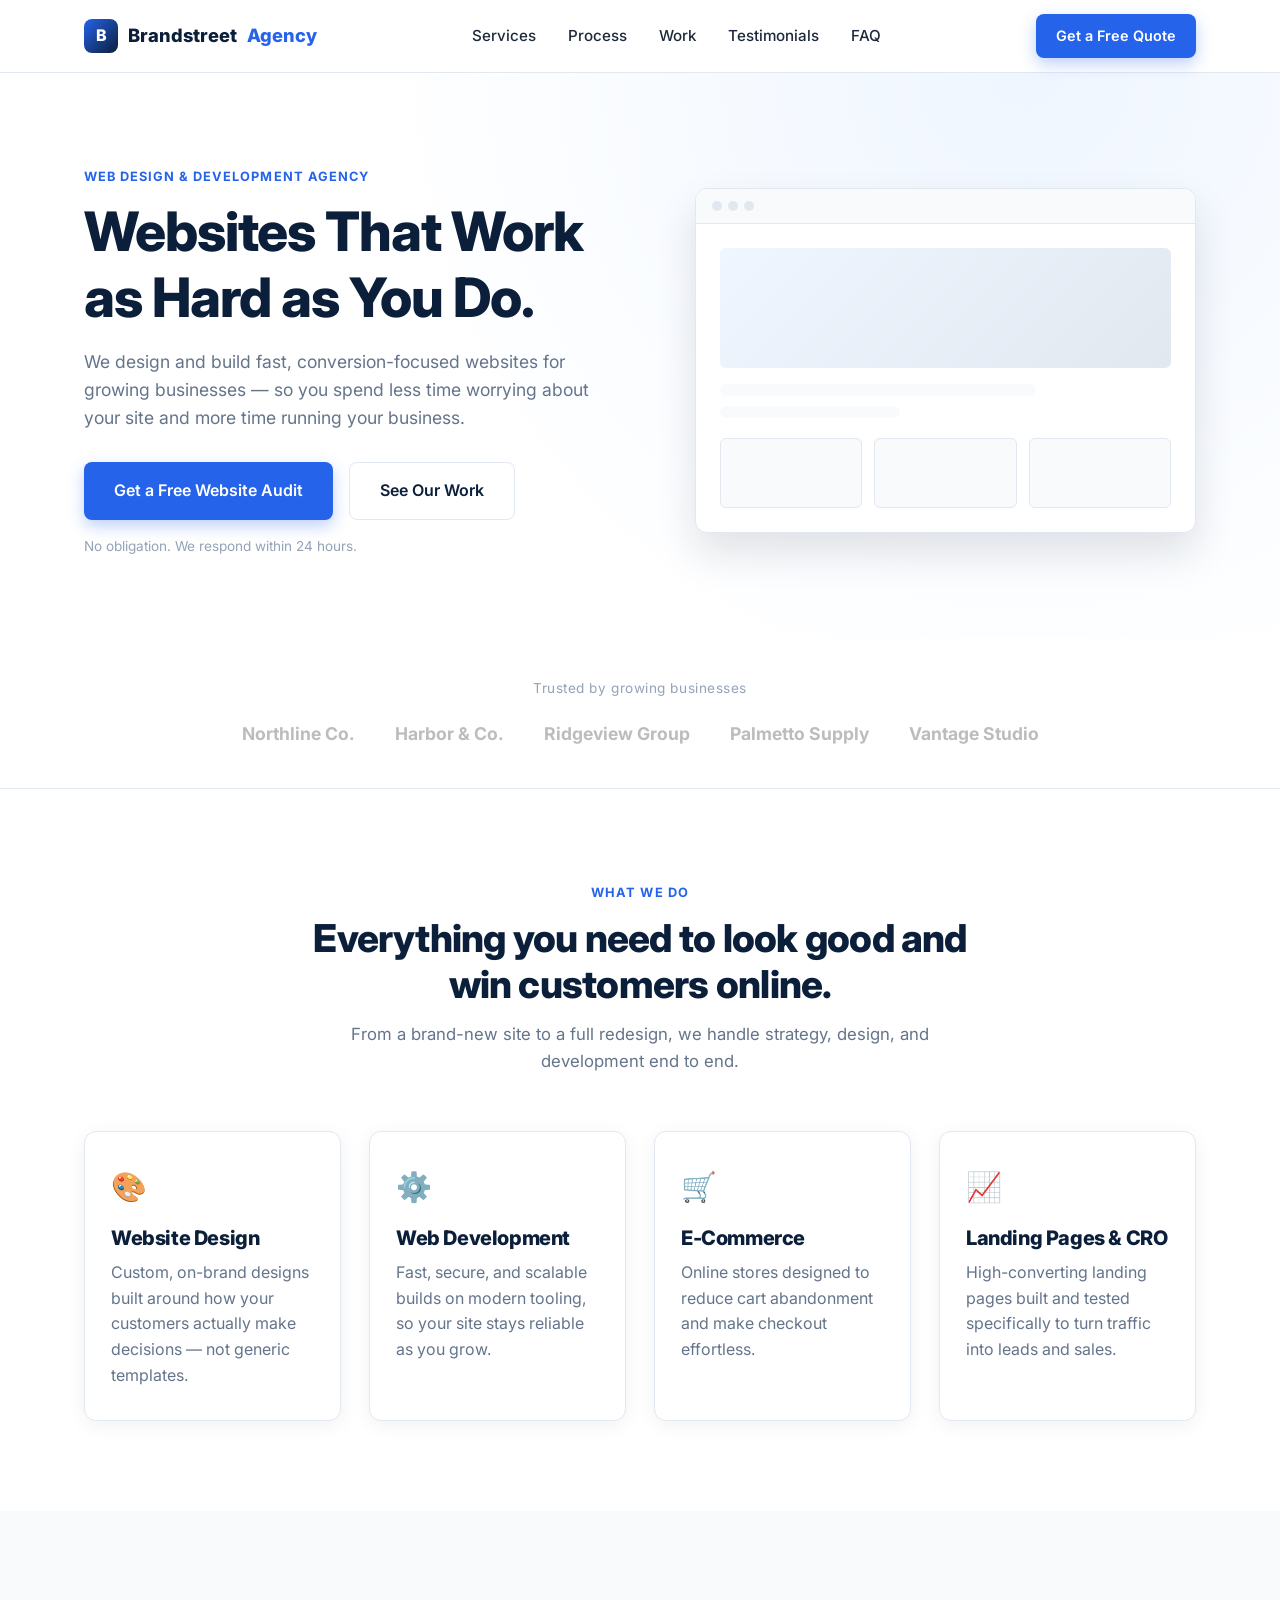
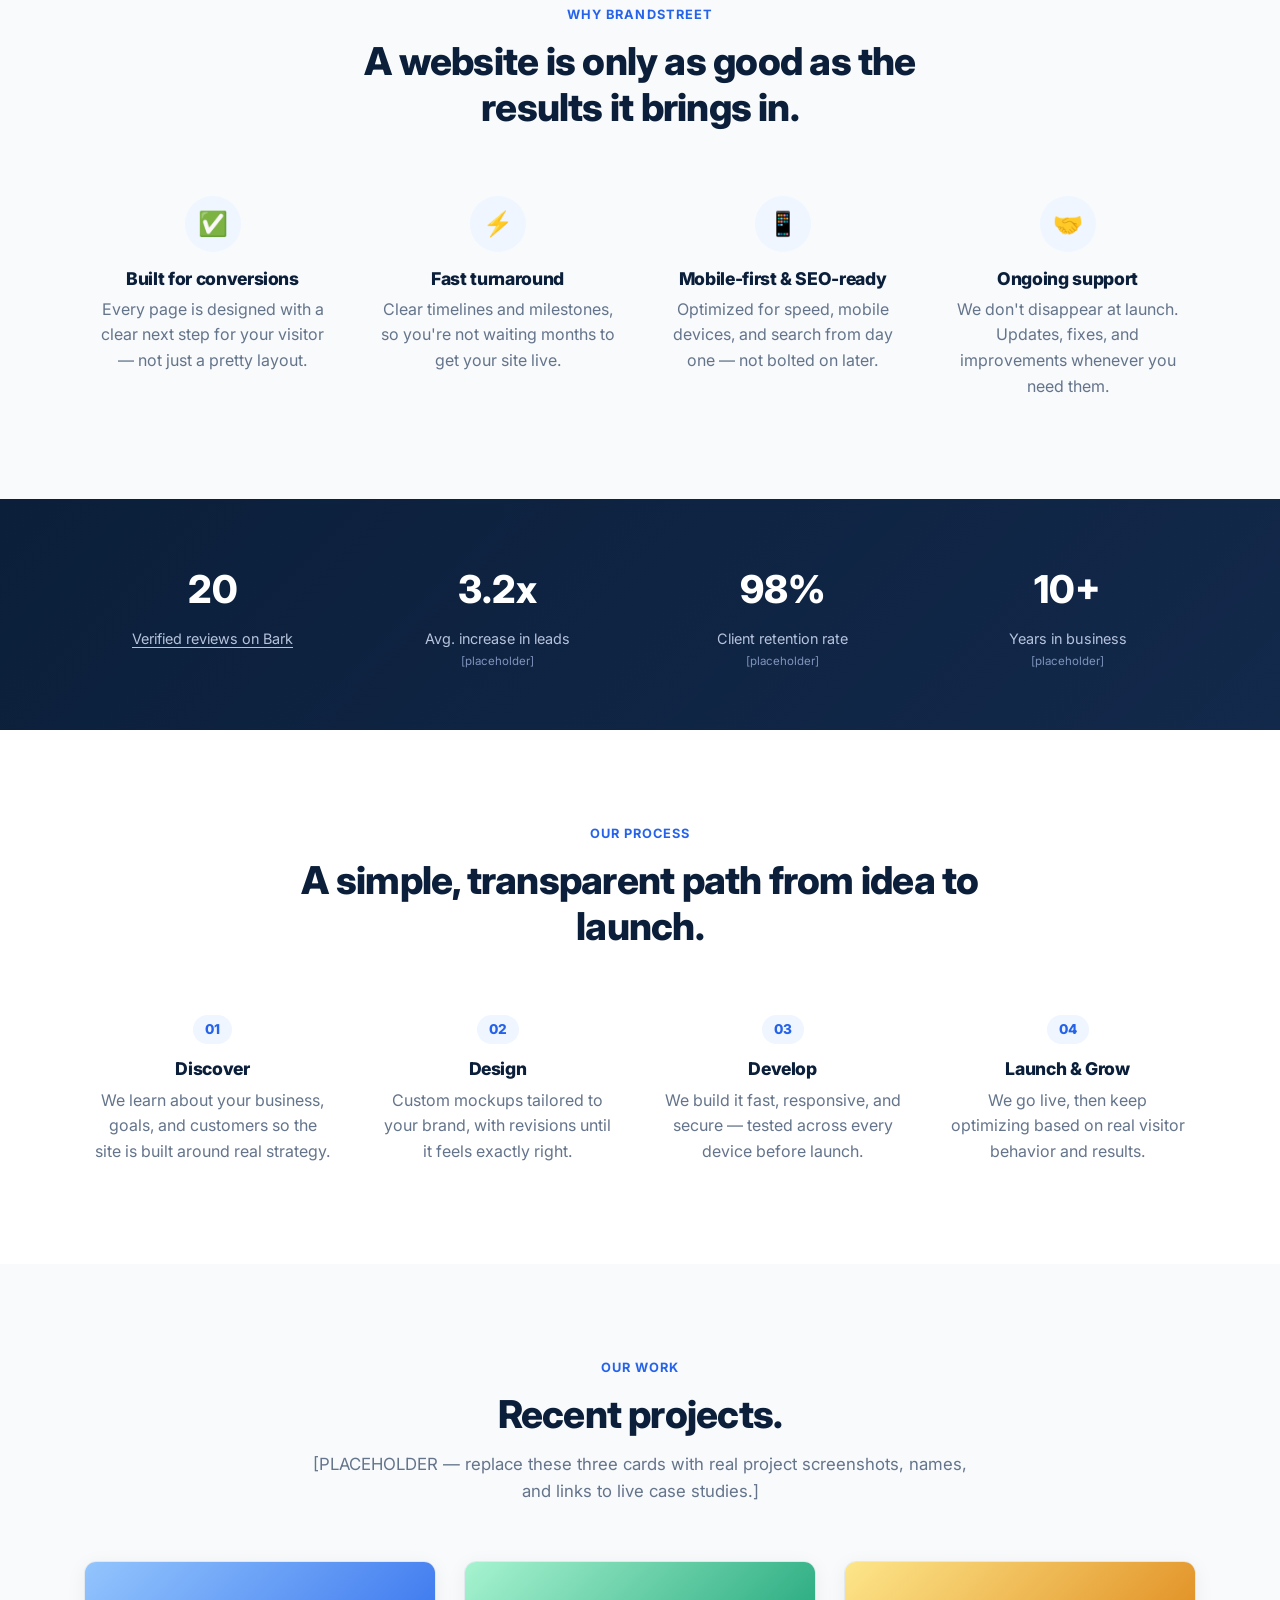
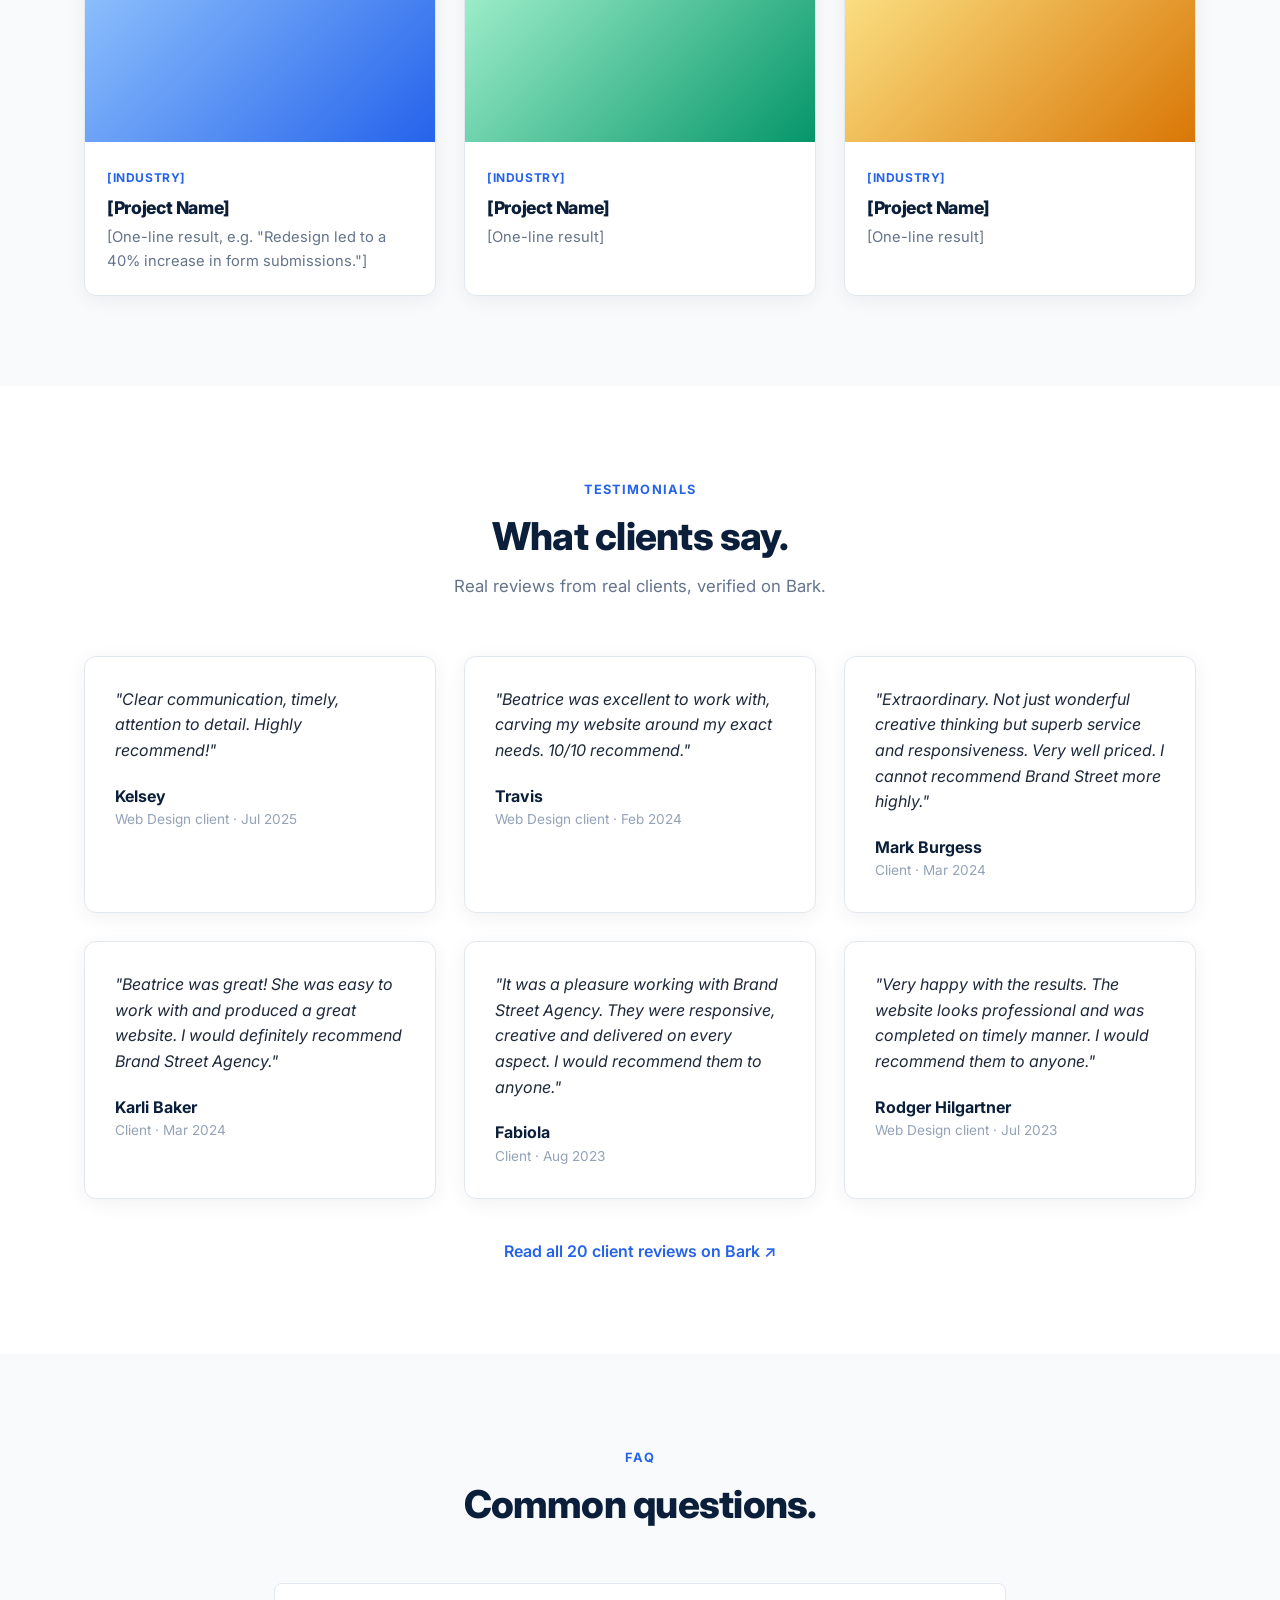
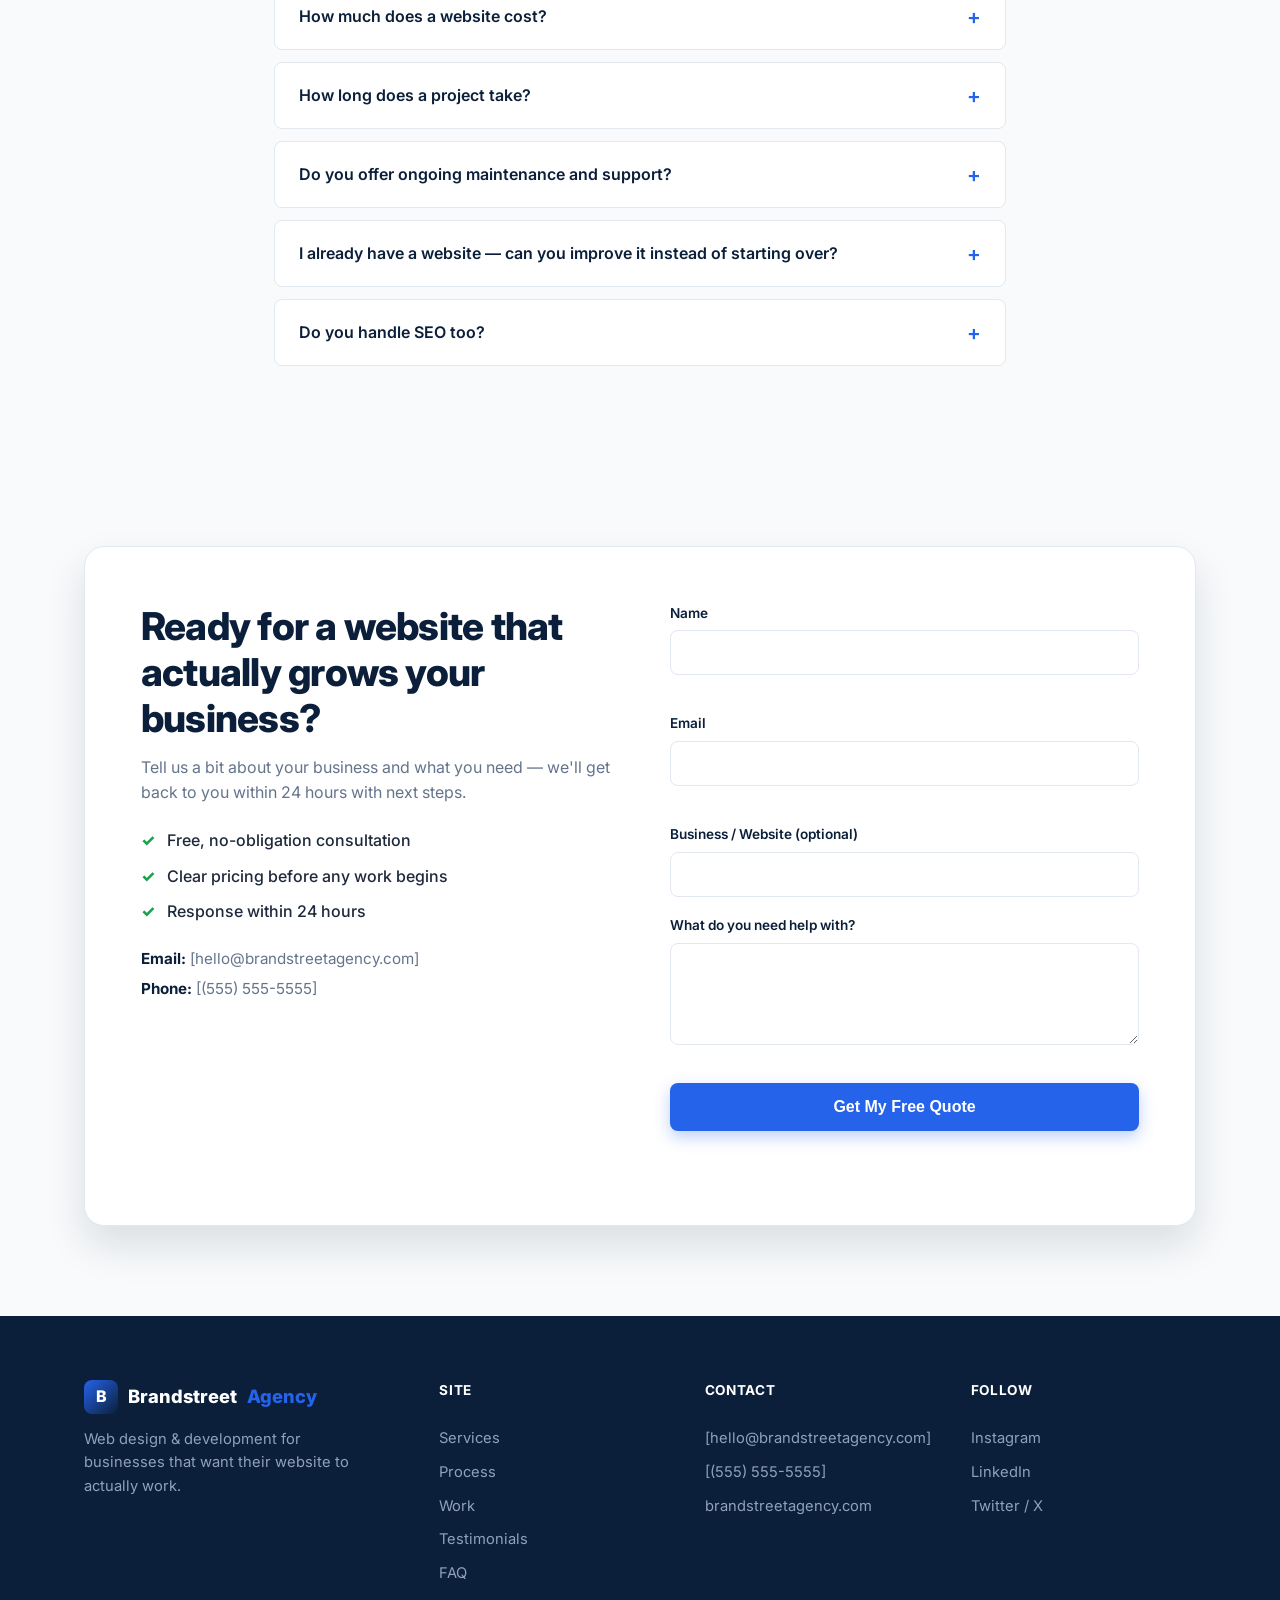
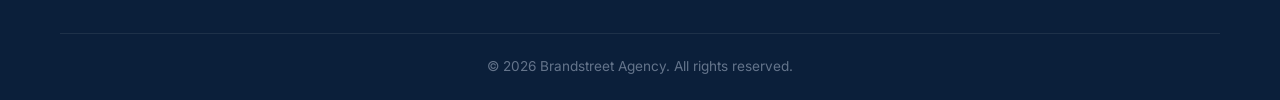
<file: index.html>
<!DOCTYPE html>
<html lang="en">
<head>
<meta charset="UTF-8">
<meta name="viewport" content="width=device-width, initial-scale=1.0">
<title>Brandstreet Agency — Websites That Grow Your Business</title>
<meta name="description" content="Brandstreet Agency designs and builds fast, conversion-focused websites for growing businesses. Get a free website audit today.">

<!-- PLACEHOLDER: set this to the real production URL before launch -->
<link rel="canonical" href="https://brandstreetagency.com/">
<meta name="robots" content="index, follow">
<meta name="theme-color" content="#0b1f3a">

<!-- Open Graph / Facebook / LinkedIn -->
<meta property="og:type" content="website">
<meta property="og:url" content="https://brandstreetagency.com/">
<meta property="og:title" content="Brandstreet Agency — Websites That Grow Your Business">
<meta property="og:description" content="We design and build fast, conversion-focused websites for growing businesses. Get a free website audit today.">
<meta property="og:image" content="https://brandstreetagency.com/assets/og-image.png">
<meta property="og:image:width" content="1200">
<meta property="og:image:height" content="630">
<meta property="og:locale" content="en_US">
<meta property="og:site_name" content="Brandstreet Agency">

<!-- Twitter Card -->
<meta name="twitter:card" content="summary_large_image">
<meta name="twitter:title" content="Brandstreet Agency — Websites That Grow Your Business">
<meta name="twitter:description" content="We design and build fast, conversion-focused websites for growing businesses. Get a free website audit today.">
<meta name="twitter:image" content="https://brandstreetagency.com/assets/og-image.png">

<link rel="icon" href="assets/favicon.svg" type="image/svg+xml">
<link rel="preconnect" href="https://fonts.googleapis.com">
<link rel="preconnect" href="https://fonts.gstatic.com" crossorigin>
<link href="https://fonts.googleapis.com/css2?family=Inter:wght@400;500;600;700;800&display=swap" rel="stylesheet">
<link rel="stylesheet" href="styles.css">

<!--
  ANALYTICS — Google Analytics 4 (placeholder)
  Replace G-XXXXXXXXXX with your real GA4 Measurement ID (Admin > Data Streams
  in Google Analytics), or delete this block entirely if you'd rather use a
  different tool (Plausible, Fathom, etc.) — see README.md for details.
-->
<script async src="https://www.googletagmanager.com/gtag/js?id=G-XXXXXXXXXX"></script>
<script>
  window.dataLayer = window.dataLayer || [];
  function gtag(){dataLayer.push(arguments);}
  gtag('js', new Date());
  gtag('config', 'G-XXXXXXXXXX');
</script>

<!-- Structured data (JSON-LD) — PLACEHOLDER fields marked below -->
<script type="application/ld+json">
{
  "@context": "https://schema.org",
  "@type": "ProfessionalService",
  "name": "Brandstreet Agency",
  "url": "https://brandstreetagency.com/",
  "image": "https://brandstreetagency.com/assets/og-image.png",
  "description": "Brandstreet Agency designs and builds fast, conversion-focused websites for growing businesses.",
  "priceRange": "$$",
  "email": "hello@brandstreetagency.com",
  "telephone": "+15555555555",
  "areaServed": "US",
  "sameAs": []
}
</script>
</head>
<body>

<!-- ================= HEADER ================= -->
<header class="site-header" id="top">
  <div class="container header-inner">
    <a href="#top" class="logo">
      <span class="logo-mark" aria-hidden="true">B</span>
      Brandstreet<span class="logo-accent">Agency</span>
    </a>

    <nav class="main-nav" id="main-nav">
      <a href="#services">Services</a>
      <a href="#process">Process</a>
      <a href="#work">Work</a>
      <a href="#testimonials">Testimonials</a>
      <a href="#faq">FAQ</a>
      <a href="#contact" class="btn btn-primary btn-small nav-cta">Get a Free Quote</a>
    </nav>

    <div class="header-cta">
      <a href="#contact" class="btn btn-primary btn-small">Get a Free Quote</a>
    </div>

    <button class="nav-toggle" id="nav-toggle" aria-label="Toggle navigation" aria-expanded="false" aria-controls="main-nav">
      <span></span><span></span><span></span>
    </button>
  </div>
</header>

<main>

  <!-- ================= HERO ================= -->
  <section class="hero">
    <div class="container hero-inner">
      <div class="hero-copy reveal">
        <p class="eyebrow">Web Design &amp; Development Agency</p>
        <h1>Websites That Work as Hard as You Do.</h1>
        <p class="hero-sub">
          We design and build fast, conversion-focused websites for growing businesses —
          so you spend less time worrying about your site and more time running your business.
        </p>
        <div class="hero-actions">
          <a href="#contact" class="btn btn-primary btn-large">Get a Free Website Audit</a>
          <a href="#work" class="btn btn-ghost btn-large">See Our Work</a>
        </div>
        <p class="hero-note">No obligation. We respond within 24 hours.</p>
      </div>

      <div class="hero-visual reveal" aria-hidden="true">
        <div class="browser-mock">
          <div class="browser-bar">
            <span></span><span></span><span></span>
          </div>
          <div class="browser-body">
            <div class="mock-block mock-hero"></div>
            <div class="mock-block mock-line w-70"></div>
            <div class="mock-block mock-line w-40"></div>
            <div class="mock-grid">
              <div class="mock-card"></div>
              <div class="mock-card"></div>
              <div class="mock-card"></div>
            </div>
          </div>
        </div>
      </div>
    </div>
  </section>

  <!-- ================= TRUST BAR ================= -->
  <section class="trust-bar">
    <div class="container">
      <p class="trust-label">Trusted by growing businesses</p>
      <!-- PLACEHOLDER: swap these text logos for real client logo images (SVG/PNG, grayscale) -->
      <div class="logo-strip">
        <span class="fake-logo">Northline Co.</span>
        <span class="fake-logo">Harbor &amp; Co.</span>
        <span class="fake-logo">Ridgeview Group</span>
        <span class="fake-logo">Palmetto Supply</span>
        <span class="fake-logo">Vantage Studio</span>
      </div>
    </div>
  </section>

  <!-- ================= SERVICES ================= -->
  <section id="services" class="section">
    <div class="container">
      <div class="section-head reveal">
        <p class="eyebrow">What We Do</p>
        <h2>Everything you need to look good and win customers online.</h2>
        <p class="section-sub">From a brand-new site to a full redesign, we handle strategy, design, and development end to end.</p>
      </div>

      <div class="grid grid-4">
        <div class="card reveal">
          <div class="card-icon" aria-hidden="true">🎨</div>
          <h3>Website Design</h3>
          <p>Custom, on-brand designs built around how your customers actually make decisions — not generic templates.</p>
        </div>
        <div class="card reveal">
          <div class="card-icon" aria-hidden="true">⚙️</div>
          <h3>Web Development</h3>
          <p>Fast, secure, and scalable builds on modern tooling, so your site stays reliable as you grow.</p>
        </div>
        <div class="card reveal">
          <div class="card-icon" aria-hidden="true">🛒</div>
          <h3>E-Commerce</h3>
          <p>Online stores designed to reduce cart abandonment and make checkout effortless.</p>
        </div>
        <div class="card reveal">
          <div class="card-icon" aria-hidden="true">📈</div>
          <h3>Landing Pages &amp; CRO</h3>
          <p>High-converting landing pages built and tested specifically to turn traffic into leads and sales.</p>
        </div>
      </div>
    </div>
  </section>

  <!-- ================= WHY US ================= -->
  <section class="section section-alt">
    <div class="container">
      <div class="section-head reveal">
        <p class="eyebrow">Why Brandstreet</p>
        <h2>A website is only as good as the results it brings in.</h2>
      </div>

      <div class="grid grid-4">
        <div class="why-item reveal">
          <div class="why-icon">✅</div>
          <h4>Built for conversions</h4>
          <p>Every page is designed with a clear next step for your visitor — not just a pretty layout.</p>
        </div>
        <div class="why-item reveal">
          <div class="why-icon">⚡</div>
          <h4>Fast turnaround</h4>
          <p>Clear timelines and milestones, so you're not waiting months to get your site live.</p>
        </div>
        <div class="why-item reveal">
          <div class="why-icon">📱</div>
          <h4>Mobile-first &amp; SEO-ready</h4>
          <p>Optimized for speed, mobile devices, and search from day one — not bolted on later.</p>
        </div>
        <div class="why-item reveal">
          <div class="why-icon">🤝</div>
          <h4>Ongoing support</h4>
          <p>We don't disappear at launch. Updates, fixes, and improvements whenever you need them.</p>
        </div>
      </div>
    </div>
  </section>

  <!-- ================= STATS ================= -->
  <section class="stats-section">
    <div class="container">
      <!-- PLACEHOLDER: the first stat below is real (from Bark reviews). Replace the remaining three with real, verifiable numbers. -->
      <div class="grid grid-4 stats-grid">
        <div class="stat reveal">
          <span class="stat-number">20</span>
          <span class="stat-label">
            <a href="https://www.bark.com/en/ca/company/brand-street-agency/kjeVm/" target="_blank" rel="noopener">Verified reviews on Bark</a>
          </span>
        </div>
        <div class="stat reveal">
          <span class="stat-number">3.2x</span>
          <span class="stat-label">Avg. increase in leads <em>[placeholder]</em></span>
        </div>
        <div class="stat reveal">
          <span class="stat-number">98%</span>
          <span class="stat-label">Client retention rate <em>[placeholder]</em></span>
        </div>
        <div class="stat reveal">
          <span class="stat-number">10+</span>
          <span class="stat-label">Years in business <em>[placeholder]</em></span>
        </div>
      </div>
    </div>
  </section>

  <!-- ================= PROCESS ================= -->
  <section id="process" class="section">
    <div class="container">
      <div class="section-head reveal">
        <p class="eyebrow">Our Process</p>
        <h2>A simple, transparent path from idea to launch.</h2>
      </div>

      <div class="grid grid-4 process-grid">
        <div class="process-step reveal">
          <span class="step-number">01</span>
          <h4>Discover</h4>
          <p>We learn about your business, goals, and customers so the site is built around real strategy.</p>
        </div>
        <div class="process-step reveal">
          <span class="step-number">02</span>
          <h4>Design</h4>
          <p>Custom mockups tailored to your brand, with revisions until it feels exactly right.</p>
        </div>
        <div class="process-step reveal">
          <span class="step-number">03</span>
          <h4>Develop</h4>
          <p>We build it fast, responsive, and secure — tested across every device before launch.</p>
        </div>
        <div class="process-step reveal">
          <span class="step-number">04</span>
          <h4>Launch &amp; Grow</h4>
          <p>We go live, then keep optimizing based on real visitor behavior and results.</p>
        </div>
      </div>
    </div>
  </section>

  <!-- ================= WORK / PORTFOLIO ================= -->
  <section id="work" class="section section-alt">
    <div class="container">
      <div class="section-head reveal">
        <p class="eyebrow">Our Work</p>
        <h2>Recent projects.</h2>
        <p class="section-sub">[PLACEHOLDER — replace these three cards with real project screenshots, names, and links to live case studies.]</p>
      </div>

      <div class="grid grid-3">
        <a href="#" class="portfolio-card reveal">
          <div class="portfolio-thumb thumb-1"></div>
          <div class="portfolio-info">
            <span class="portfolio-tag">[Industry]</span>
            <h4>[Project Name]</h4>
            <p>[One-line result, e.g. "Redesign led to a 40% increase in form submissions."]</p>
          </div>
        </a>
        <a href="#" class="portfolio-card reveal">
          <div class="portfolio-thumb thumb-2"></div>
          <div class="portfolio-info">
            <span class="portfolio-tag">[Industry]</span>
            <h4>[Project Name]</h4>
            <p>[One-line result]</p>
          </div>
        </a>
        <a href="#" class="portfolio-card reveal">
          <div class="portfolio-thumb thumb-3"></div>
          <div class="portfolio-info">
            <span class="portfolio-tag">[Industry]</span>
            <h4>[Project Name]</h4>
            <p>[One-line result]</p>
          </div>
        </a>
      </div>
    </div>
  </section>

  <!-- ================= TESTIMONIALS ================= -->
  <section id="testimonials" class="section">
    <div class="container">
      <div class="section-head reveal">
        <p class="eyebrow">Testimonials</p>
        <h2>What clients say.</h2>
        <p class="section-sub">Real reviews from real clients, verified on Bark.</p>
      </div>

      <div class="grid grid-3">
        <blockquote class="testimonial reveal">
          <p>"Clear communication, timely, attention to detail. Highly recommend!"</p>
          <footer>
            <span class="t-name">Kelsey</span>
            <span class="t-company">Web Design client · Jul 2025</span>
          </footer>
        </blockquote>
        <blockquote class="testimonial reveal">
          <p>"Beatrice was excellent to work with, carving my website around my exact needs. 10/10 recommend."</p>
          <footer>
            <span class="t-name">Travis</span>
            <span class="t-company">Web Design client · Feb 2024</span>
          </footer>
        </blockquote>
        <blockquote class="testimonial reveal">
          <p>"Extraordinary. Not just wonderful creative thinking but superb service and responsiveness. Very well priced. I cannot recommend Brand Street more highly."</p>
          <footer>
            <span class="t-name">Mark Burgess</span>
            <span class="t-company">Client · Mar 2024</span>
          </footer>
        </blockquote>
        <blockquote class="testimonial reveal">
          <p>"Beatrice was great! She was easy to work with and produced a great website. I would definitely recommend Brand Street Agency."</p>
          <footer>
            <span class="t-name">Karli Baker</span>
            <span class="t-company">Client · Mar 2024</span>
          </footer>
        </blockquote>
        <blockquote class="testimonial reveal">
          <p>"It was a pleasure working with Brand Street Agency. They were responsive, creative and delivered on every aspect. I would recommend them to anyone."</p>
          <footer>
            <span class="t-name">Fabiola</span>
            <span class="t-company">Client · Aug 2023</span>
          </footer>
        </blockquote>
        <blockquote class="testimonial reveal">
          <p>"Very happy with the results. The website looks professional and was completed on timely manner. I would recommend them to anyone."</p>
          <footer>
            <span class="t-name">Rodger Hilgartner</span>
            <span class="t-company">Web Design client · Jul 2023</span>
          </footer>
        </blockquote>
      </div>

      <p class="testimonials-more reveal">
        <a href="https://www.bark.com/en/ca/company/brand-street-agency/kjeVm/" target="_blank" rel="noopener">
          Read all 20 client reviews on Bark ↗
        </a>
      </p>
    </div>
  </section>

  <!-- ================= FAQ ================= -->
  <section id="faq" class="section section-alt">
    <div class="container container-narrow">
      <div class="section-head reveal">
        <p class="eyebrow">FAQ</p>
        <h2>Common questions.</h2>
      </div>

      <div class="faq-list">
        <div class="faq-item reveal">
          <button class="faq-question" aria-expanded="false">
            How much does a website cost?
            <span class="faq-icon">+</span>
          </button>
          <div class="faq-answer">
            <p>It depends on scope — a landing page and a full e-commerce build are very different projects. Tell us what you need and we'll give you a clear, upfront quote after a free consultation. No surprise fees.</p>
          </div>
        </div>
        <div class="faq-item reveal">
          <button class="faq-question" aria-expanded="false">
            How long does a project take?
            <span class="faq-icon">+</span>
          </button>
          <div class="faq-answer">
            <p>Most landing pages and small business sites launch in 2–4 weeks. Larger builds with custom functionality or e-commerce typically take 4–8 weeks. You'll get a clear timeline before we start.</p>
          </div>
        </div>
        <div class="faq-item reveal">
          <button class="faq-question" aria-expanded="false">
            Do you offer ongoing maintenance and support?
            <span class="faq-icon">+</span>
          </button>
          <div class="faq-answer">
            <p>Yes. We offer ongoing support plans for updates, hosting, security, and small changes, so your site keeps running smoothly after launch.</p>
          </div>
        </div>
        <div class="faq-item reveal">
          <button class="faq-question" aria-expanded="false">
            I already have a website — can you improve it instead of starting over?
            <span class="faq-icon">+</span>
          </button>
          <div class="faq-answer">
            <p>Absolutely. We regularly redesign and optimize existing sites. We'll start with a free audit to show you exactly what's holding your current site back.</p>
          </div>
        </div>
        <div class="faq-item reveal">
          <button class="faq-question" aria-expanded="false">
            Do you handle SEO too?
            <span class="faq-icon">+</span>
          </button>
          <div class="faq-answer">
            <p>Every site we build is optimized for on-page SEO fundamentals from day one — fast load times, clean structure, and mobile-first design. We also offer ongoing SEO services if you want to grow organic traffic further.</p>
          </div>
        </div>
      </div>
    </div>
  </section>

  <!-- ================= FINAL CTA / CONTACT ================= -->
  <section id="contact" class="cta-section">
    <div class="container">
      <div class="cta-inner reveal">
        <div class="cta-copy">
          <h2>Ready for a website that actually grows your business?</h2>
          <p>Tell us a bit about your business and what you need — we'll get back to you within 24 hours with next steps.</p>
          <ul class="cta-points">
            <li>Free, no-obligation consultation</li>
            <li>Clear pricing before any work begins</li>
            <li>Response within 24 hours</li>
          </ul>
          <div class="cta-contact-info">
            <!-- PLACEHOLDER: replace with real contact details -->
            <p><strong>Email:</strong> [hello@brandstreetagency.com]</p>
            <p><strong>Phone:</strong> [(555) 555-5555]</p>
          </div>
        </div>

        <form class="contact-form" id="contact-form" name="contact" method="POST" data-netlify="true" novalidate>
          <input type="hidden" name="form-name" value="contact">
          <div class="form-row">
            <label for="name">Name</label>
            <input type="text" id="name" name="name" required autocomplete="name">
            <span class="form-error" data-error-for="name"></span>
          </div>
          <div class="form-row">
            <label for="email">Email</label>
            <input type="email" id="email" name="email" required autocomplete="email">
            <span class="form-error" data-error-for="email"></span>
          </div>
          <div class="form-row">
            <label for="website">Business / Website (optional)</label>
            <input type="text" id="website" name="website" autocomplete="url">
          </div>
          <div class="form-row">
            <label for="message">What do you need help with?</label>
            <textarea id="message" name="message" rows="4" required></textarea>
            <span class="form-error" data-error-for="message"></span>
          </div>
          <button type="submit" class="btn btn-primary btn-large btn-full">Get My Free Quote</button>
          <p class="form-note" id="form-status" role="status"></p>
        </form>
      </div>
    </div>
  </section>

</main>

<!-- ================= FOOTER ================= -->
<footer class="site-footer">
  <div class="container footer-inner">
    <div class="footer-brand">
      <a href="#top" class="logo">
        <span class="logo-mark" aria-hidden="true">B</span>
        Brandstreet<span class="logo-accent">Agency</span>
      </a>
      <p>Web design &amp; development for businesses that want their website to actually work.</p>
    </div>

    <div class="footer-col">
      <h5>Site</h5>
      <a href="#services">Services</a>
      <a href="#process">Process</a>
      <a href="#work">Work</a>
      <a href="#testimonials">Testimonials</a>
      <a href="#faq">FAQ</a>
    </div>

    <div class="footer-col">
      <h5>Contact</h5>
      <!-- PLACEHOLDER: replace with real details -->
      <a href="mailto:hello@brandstreetagency.com">[hello@brandstreetagency.com]</a>
      <a href="tel:+15555555555">[(555) 555-5555]</a>
      <a href="https://brandstreetagency.com" target="_blank" rel="noopener">brandstreetagency.com</a>
    </div>

    <div class="footer-col">
      <h5>Follow</h5>
      <!-- PLACEHOLDER: replace # with real social links -->
      <a href="#" target="_blank" rel="noopener">Instagram</a>
      <a href="#" target="_blank" rel="noopener">LinkedIn</a>
      <a href="#" target="_blank" rel="noopener">Twitter / X</a>
    </div>
  </div>

  <div class="container footer-bottom">
    <p>&copy; <span id="year"></span> Brandstreet Agency. All rights reserved.</p>
  </div>
</footer>

<a href="#top" class="back-to-top" id="back-to-top" aria-label="Back to top">↑</a>

<script src="script.js"></script>
</body>
</html>
</file>
<file: styles.css>
/* ============ Design tokens ============ */
:root {
  --navy: #0b1f3a;
  --navy-soft: #13294b;
  --blue: #2563eb;
  --blue-dark: #1d4ed8;
  --blue-light: #eff6ff;
  --text: #1e293b;
  --text-light: #64748b;
  --text-faint: #94a3b8;
  --bg: #ffffff;
  --bg-alt: #f8fafc;
  --border: #e2e8f0;
  --success: #16a34a;
  --error: #dc2626;
  --radius: 12px;
  --radius-sm: 8px;
  --shadow: 0 4px 20px rgba(15, 23, 42, 0.06);
  --shadow-lg: 0 20px 40px rgba(15, 23, 42, 0.12);
  --max-width: 1160px;
  --font: 'Inter', -apple-system, BlinkMacSystemFont, 'Segoe UI', sans-serif;
}

* { box-sizing: border-box; margin: 0; padding: 0; }

html { scroll-behavior: smooth; }

body {
  font-family: var(--font);
  color: var(--text);
  background: var(--bg);
  line-height: 1.6;
  -webkit-font-smoothing: antialiased;
}

img { max-width: 100%; display: block; }

a { color: inherit; text-decoration: none; }

ul { list-style: none; }

.container {
  max-width: var(--max-width);
  margin: 0 auto;
  padding: 0 24px;
}

.container-narrow { max-width: 780px; }

h1, h2, h3, h4 {
  font-weight: 800;
  line-height: 1.2;
  color: var(--navy);
  letter-spacing: -0.02em;
}

h1 { font-size: clamp(2.2rem, 4.5vw, 3.4rem); }
h2 { font-size: clamp(1.7rem, 3vw, 2.4rem); }
h3 { font-size: 1.25rem; }
h4 { font-size: 1.1rem; }

p { color: var(--text-light); }

.eyebrow {
  display: inline-block;
  font-size: 0.8rem;
  font-weight: 700;
  letter-spacing: 0.08em;
  text-transform: uppercase;
  color: var(--blue);
  margin-bottom: 12px;
}

/* ============ Buttons ============ */
.btn {
  display: inline-flex;
  align-items: center;
  justify-content: center;
  gap: 8px;
  font-weight: 600;
  border-radius: var(--radius-sm);
  border: none;
  cursor: pointer;
  transition: transform 0.15s ease, box-shadow 0.15s ease, background 0.15s ease;
  text-align: center;
}

.btn-primary {
  background: var(--blue);
  color: #fff;
  box-shadow: 0 6px 16px rgba(37, 99, 235, 0.3);
}
.btn-primary:hover { background: var(--blue-dark); transform: translateY(-1px); }

.btn-ghost {
  background: transparent;
  color: var(--navy);
  border: 1.5px solid var(--border);
}
.btn-ghost:hover { border-color: var(--blue); color: var(--blue); }

.btn-small { padding: 10px 20px; font-size: 0.9rem; }
.btn-large { padding: 15px 30px; font-size: 1rem; }
.btn-full { width: 100%; }

/* ============ Header ============ */
.site-header {
  position: sticky;
  top: 0;
  z-index: 100;
  background: rgba(255, 255, 255, 0.9);
  backdrop-filter: blur(10px);
  border-bottom: 1px solid var(--border);
}

.header-inner {
  display: flex;
  align-items: center;
  justify-content: space-between;
  height: 72px;
}

.logo {
  display: flex;
  align-items: center;
  gap: 10px;
  font-weight: 800;
  font-size: 1.15rem;
  color: var(--navy);
}

.logo-mark {
  display: flex;
  align-items: center;
  justify-content: center;
  width: 34px;
  height: 34px;
  border-radius: 8px;
  background: linear-gradient(135deg, var(--blue), var(--navy));
  color: #fff;
  font-size: 1rem;
}

.logo-accent { color: var(--blue); }

.main-nav {
  display: flex;
  gap: 32px;
}

.main-nav a {
  font-size: 0.95rem;
  font-weight: 500;
  color: var(--text);
  transition: color 0.15s ease;
}
.main-nav a:hover { color: var(--blue); }

.nav-cta { display: none; }

.nav-toggle {
  display: none;
  flex-direction: column;
  gap: 5px;
  background: none;
  border: none;
  cursor: pointer;
  padding: 8px;
}
.nav-toggle span {
  width: 22px;
  height: 2px;
  background: var(--navy);
  border-radius: 2px;
  transition: transform 0.2s ease, opacity 0.2s ease;
}

/* ============ Hero ============ */
.hero {
  padding: 90px 0 80px;
  background: radial-gradient(circle at 80% 0%, var(--blue-light) 0%, #fff 55%);
}

.hero-inner {
  display: grid;
  grid-template-columns: 1.1fr 1fr;
  gap: 60px;
  align-items: center;
}

.hero-sub {
  font-size: 1.1rem;
  max-width: 520px;
  margin: 18px 0 30px;
}

.hero-actions {
  display: flex;
  gap: 16px;
  flex-wrap: wrap;
}

.hero-note {
  margin-top: 16px;
  font-size: 0.85rem;
  color: var(--text-faint);
}

/* Hero mock browser illustration */
.browser-mock {
  background: #fff;
  border-radius: var(--radius);
  box-shadow: var(--shadow-lg);
  overflow: hidden;
  border: 1px solid var(--border);
}
.browser-bar {
  display: flex;
  gap: 6px;
  padding: 12px 16px;
  background: var(--bg-alt);
  border-bottom: 1px solid var(--border);
}
.browser-bar span {
  width: 10px; height: 10px; border-radius: 50%;
  background: var(--border);
}
.browser-body { padding: 24px; }
.mock-block { border-radius: 6px; background: var(--bg-alt); }
.mock-hero { height: 120px; margin-bottom: 16px; background: linear-gradient(135deg, var(--blue-light), var(--border)); }
.mock-line { height: 12px; margin-bottom: 10px; }
.w-70 { width: 70%; }
.w-40 { width: 40%; margin-bottom: 20px; }
.mock-grid { display: grid; grid-template-columns: repeat(3, 1fr); gap: 12px; margin-top: 16px; }
.mock-card { height: 70px; border-radius: 6px; background: var(--bg-alt); border: 1px solid var(--border); }

/* ============ Trust bar ============ */
.trust-bar { padding: 40px 0; border-bottom: 1px solid var(--border); }
.trust-label {
  text-align: center;
  font-size: 0.85rem;
  color: var(--text-faint);
  margin-bottom: 20px;
  letter-spacing: 0.04em;
}
.logo-strip {
  display: flex;
  justify-content: center;
  flex-wrap: wrap;
  gap: 40px;
}
.fake-logo {
  font-weight: 700;
  font-size: 1.1rem;
  color: var(--text-faint);
  opacity: 0.7;
  filter: grayscale(1);
}

/* ============ Sections ============ */
.section { padding: 90px 0; }
.section-alt { background: var(--bg-alt); }

.section-head { text-align: center; max-width: 680px; margin: 0 auto 56px; }
.section-sub { margin-top: 14px; font-size: 1.05rem; }

.grid { display: grid; gap: 28px; }
.grid-3 { grid-template-columns: repeat(3, 1fr); }
.grid-4 { grid-template-columns: repeat(4, 1fr); }

/* Cards */
.card {
  background: #fff;
  border: 1px solid var(--border);
  border-radius: var(--radius);
  padding: 32px 26px;
  box-shadow: var(--shadow);
  transition: transform 0.2s ease, box-shadow 0.2s ease;
}
.card:hover { transform: translateY(-4px); box-shadow: var(--shadow-lg); }
.card-icon { font-size: 1.8rem; margin-bottom: 16px; }
.card h3 { margin-bottom: 10px; }

/* Why us */
.why-item { text-align: center; padding: 10px; }
.why-icon {
  width: 56px; height: 56px;
  display: flex; align-items: center; justify-content: center;
  margin: 0 auto 16px;
  border-radius: 50%;
  background: var(--blue-light);
  font-size: 1.5rem;
}
.why-item h4 { margin-bottom: 8px; }

/* Stats */
.stats-section {
  background: linear-gradient(135deg, var(--navy), var(--navy-soft));
  padding: 60px 0;
}
.stats-grid { text-align: center; }
.stat { display: flex; flex-direction: column; gap: 6px; }
.stat-number {
  font-size: 2.4rem;
  font-weight: 800;
  color: #fff;
}
.stat-label {
  font-size: 0.9rem;
  color: #b6c3dd;
}
.stat-label em { display: block; font-style: normal; font-size: 0.72rem; color: #7f93bd; margin-top: 2px; }
.stat-label a { color: #b6c3dd; text-decoration: underline; text-underline-offset: 3px; transition: color 0.15s ease; }
.stat-label a:hover { color: #fff; }

/* Process */
.process-grid { position: relative; }
.process-step { text-align: center; padding: 10px; }
.step-number {
  display: inline-block;
  font-size: 0.85rem;
  font-weight: 800;
  color: var(--blue);
  background: var(--blue-light);
  padding: 4px 12px;
  border-radius: 20px;
  margin-bottom: 14px;
}
.process-step h4 { margin-bottom: 8px; }

/* Portfolio */
.portfolio-card {
  display: block;
  border-radius: var(--radius);
  overflow: hidden;
  border: 1px solid var(--border);
  background: #fff;
  box-shadow: var(--shadow);
  transition: transform 0.2s ease, box-shadow 0.2s ease;
}
.portfolio-card:hover { transform: translateY(-4px); box-shadow: var(--shadow-lg); }
.portfolio-thumb { height: 180px; }
.thumb-1 { background: linear-gradient(135deg, #93c5fd, #2563eb); }
.thumb-2 { background: linear-gradient(135deg, #a7f3d0, #059669); }
.thumb-3 { background: linear-gradient(135deg, #fde68a, #d97706); }
.portfolio-info { padding: 22px; }
.portfolio-tag {
  font-size: 0.75rem;
  font-weight: 700;
  color: var(--blue);
  text-transform: uppercase;
  letter-spacing: 0.05em;
}
.portfolio-info h4 { margin: 8px 0; }
.portfolio-info p { font-size: 0.92rem; }

/* Testimonials */
.testimonial {
  background: #fff;
  border: 1px solid var(--border);
  border-radius: var(--radius);
  padding: 30px;
  box-shadow: var(--shadow);
}
.testimonial p {
  color: var(--text);
  font-size: 1rem;
  margin-bottom: 20px;
  font-style: italic;
}
.testimonial footer { display: flex; flex-direction: column; }
.t-name { font-weight: 700; color: var(--navy); }
.t-company { font-size: 0.85rem; color: var(--text-faint); }

.testimonials-more {
  text-align: center;
  margin-top: 40px;
}
.testimonials-more a {
  font-weight: 600;
  color: var(--blue);
  transition: color 0.15s ease;
}
.testimonials-more a:hover { color: var(--blue-dark); }

/* FAQ */
.faq-list { display: flex; flex-direction: column; gap: 12px; }
.faq-item {
  background: #fff;
  border: 1px solid var(--border);
  border-radius: var(--radius-sm);
  overflow: hidden;
}
.faq-question {
  width: 100%;
  display: flex;
  align-items: center;
  justify-content: space-between;
  gap: 16px;
  padding: 20px 24px;
  background: none;
  border: none;
  cursor: pointer;
  font-family: var(--font);
  font-weight: 600;
  font-size: 1rem;
  color: var(--navy);
  text-align: left;
}
.faq-icon { font-size: 1.3rem; color: var(--blue); transition: transform 0.2s ease; flex-shrink: 0; }
.faq-question[aria-expanded="true"] .faq-icon { transform: rotate(45deg); }
.faq-answer {
  max-height: 0;
  overflow: hidden;
  transition: max-height 0.25s ease, padding 0.25s ease;
  padding: 0 24px;
}
.faq-answer p { padding-bottom: 0; font-size: 0.95rem; }
.faq-item.open .faq-answer { max-height: 240px; padding: 0 24px 20px; }

/* ============ CTA / Contact ============ */
.cta-section { padding: 90px 0; background: var(--bg-alt); }
.cta-inner {
  display: grid;
  grid-template-columns: 1fr 1fr;
  gap: 60px;
  background: #fff;
  border: 1px solid var(--border);
  border-radius: 20px;
  padding: 56px;
  box-shadow: var(--shadow-lg);
}
.cta-copy h2 { margin-bottom: 14px; }
.cta-points { margin: 22px 0; display: flex; flex-direction: column; gap: 10px; }
.cta-points li { color: var(--text); font-weight: 500; padding-left: 26px; position: relative; }
.cta-points li::before {
  content: "✓";
  position: absolute; left: 0;
  color: var(--success); font-weight: 800;
}
.cta-contact-info p { margin-top: 6px; font-size: 0.95rem; }
.cta-contact-info strong { color: var(--navy); }

.contact-form { display: flex; flex-direction: column; gap: 18px; }
.form-row { display: flex; flex-direction: column; gap: 6px; }
.form-row label { font-size: 0.85rem; font-weight: 600; color: var(--navy); }
.form-row input,
.form-row textarea {
  font-family: var(--font);
  font-size: 0.95rem;
  padding: 12px 14px;
  border: 1.5px solid var(--border);
  border-radius: var(--radius-sm);
  outline: none;
  transition: border-color 0.15s ease;
  resize: vertical;
}
.form-row input:focus,
.form-row textarea:focus { border-color: var(--blue); }
.form-row.has-error input,
.form-row.has-error textarea { border-color: var(--error); }
.form-error {
  font-size: 0.78rem;
  color: var(--error);
  min-height: 14px;
}
.form-note {
  text-align: center;
  font-size: 0.9rem;
  min-height: 20px;
}
.form-note.success { color: var(--success); font-weight: 600; }
.form-note.error { color: var(--error); font-weight: 600; }

/* ============ Footer ============ */
.site-footer { background: var(--navy); color: #cbd5e1; padding: 64px 0 0; }
.footer-inner {
  display: grid;
  grid-template-columns: 1.4fr 1fr 1fr 1fr;
  gap: 40px;
  padding-bottom: 48px;
}
.footer-brand p { color: #90a1bc; margin-top: 14px; font-size: 0.92rem; max-width: 280px; }
.footer-brand .logo { color: #fff; }
.footer-col h5 { color: #fff; font-size: 0.85rem; text-transform: uppercase; letter-spacing: 0.05em; margin-bottom: 16px; }
.footer-col { display: flex; flex-direction: column; gap: 10px; }
.footer-col a { color: #90a1bc; font-size: 0.92rem; transition: color 0.15s ease; }
.footer-col a:hover { color: #fff; }
.footer-bottom {
  border-top: 1px solid rgba(255,255,255,0.08);
  padding: 22px 0;
  text-align: center;
  font-size: 0.85rem;
  color: #6b7fa3;
}

/* ============ Back to top ============ */
.back-to-top {
  position: fixed;
  bottom: 28px;
  right: 28px;
  width: 44px;
  height: 44px;
  border-radius: 50%;
  background: var(--navy);
  color: #fff;
  display: flex;
  align-items: center;
  justify-content: center;
  font-size: 1.1rem;
  box-shadow: var(--shadow-lg);
  opacity: 0;
  pointer-events: none;
  transform: translateY(10px);
  transition: opacity 0.2s ease, transform 0.2s ease;
  z-index: 90;
}
.back-to-top.visible { opacity: 1; pointer-events: auto; transform: translateY(0); }

/* ============ Reveal animation ============ */
.reveal {
  opacity: 0;
  transform: translateY(16px);
  transition: opacity 0.5s ease, transform 0.5s ease;
}
.reveal.in-view { opacity: 1; transform: translateY(0); }

/* ============ Responsive ============ */
@media (max-width: 960px) {
  .hero-inner { grid-template-columns: 1fr; }
  .hero-visual { order: -1; }
  .cta-inner { grid-template-columns: 1fr; padding: 36px; }
  .footer-inner { grid-template-columns: 1fr 1fr; }
  .grid-4 { grid-template-columns: repeat(2, 1fr); }
  .grid-3 { grid-template-columns: repeat(2, 1fr); }
}

@media (max-width: 720px) {
  .main-nav, .header-cta { display: none; }
  .nav-toggle { display: flex; }
  .site-header.nav-open .main-nav {
    display: flex;
    flex-direction: column;
    align-items: stretch;
    position: absolute;
    top: 72px; left: 0; right: 0;
    background: #fff;
    border-bottom: 1px solid var(--border);
    padding: 20px 24px;
    gap: 18px;
  }
  .site-header.nav-open .nav-cta {
    display: inline-flex;
    margin-top: 4px;
  }
  .grid-4, .grid-3 { grid-template-columns: 1fr; }
  .footer-inner { grid-template-columns: 1fr; }
  .section { padding: 64px 0; }
  .hero { padding: 56px 0; }
}
</file>
